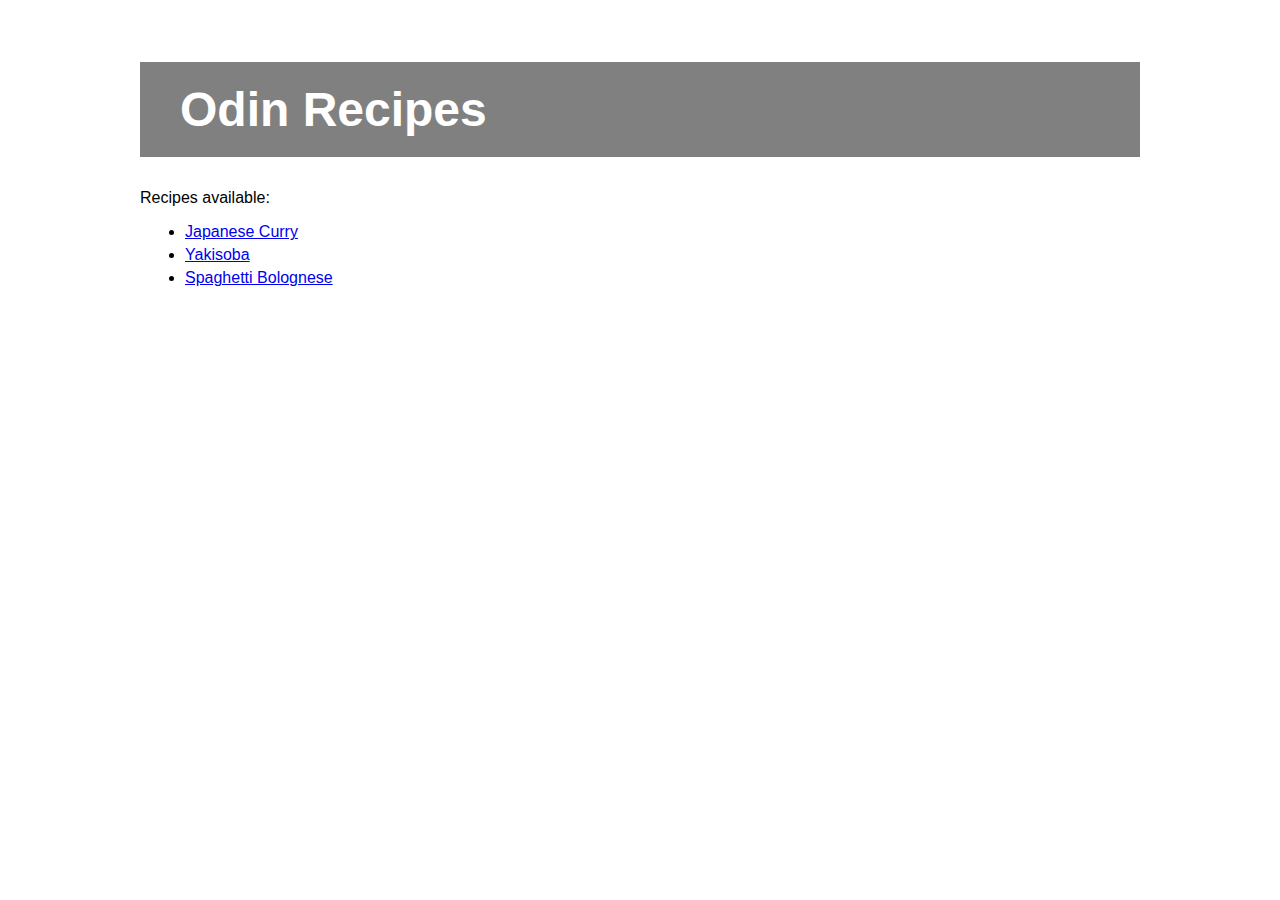
<file: index.html>
<!DOCTYPE html>
<html lang="en">
    <head>
        <meta charset="UTF-8">
        <title>Odin Recipes</title>
        <link rel="stylesheet" href="styles.css">
    </head>

    <body>
        <h1>Odin Recipes</h1>

        <p>Recipes available:</p>
        <ul>
            <li><a href="recipes/curry.html">Japanese Curry</a></li>
            <li><a href="recipes/yakisoba.html">Yakisoba</a></li>
            <li><a href="recipes/bolognese.html">Spaghetti Bolognese</a></li>
        </ul>

        
    </body>
</html>
</file>
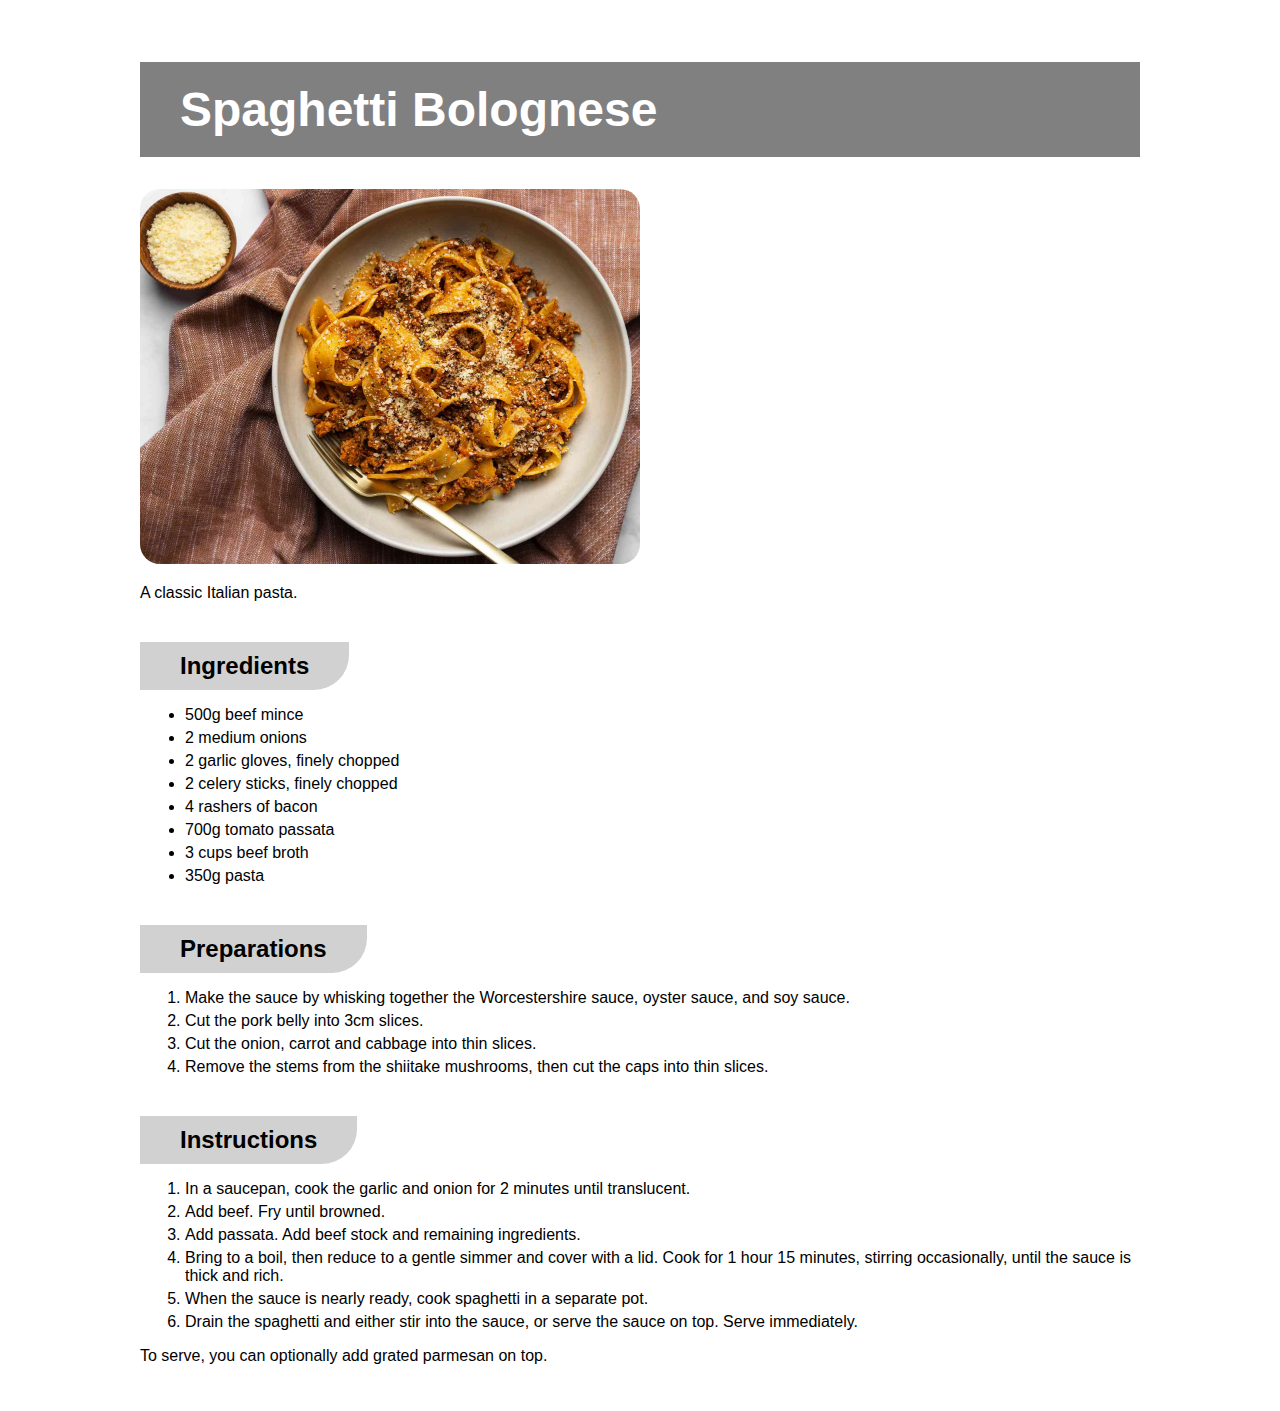
<file: recipes/bolognese.html>
<!DOCTYPE html>
<html lang="en">
    <head>
        <meta charset="UTF-8">
        <title>Spaghetti Bolognese</title>
        <link rel="stylesheet" href="../styles.css">
    </head>

    <body>
        <h1>Spaghetti Bolognese</h1>
        <img src="bolognese.jpeg">

        <p>A classic Italian pasta.</p>

        <h2>Ingredients</h2>
        <ul>
            <li>500g beef mince</li>
            <li>2 medium onions</li>
            <li>2 garlic gloves, finely chopped</li>
            <li>2 celery sticks, finely chopped</li>
            <li>4 rashers of bacon</li>
            <li>700g tomato passata</li>
            <li>3 cups beef broth</li>
            <li>350g pasta</li>
        </ul>

        <h2>Preparations</h2>
        <ol>
            <li>Make the sauce by whisking together the Worcestershire sauce, oyster sauce, and soy sauce.</li>
            <li>Cut the pork belly into 3cm slices.</li>
            <li>Cut the onion, carrot and cabbage into thin slices.</li>
            <li>Remove the stems from the shiitake mushrooms, then cut the caps into thin slices.</li>
        </ol>

        <h2>Instructions</h2>
        <ol>
            <li>In a saucepan, cook the garlic and onion for 2 minutes until translucent.</li>
            <li>Add beef. Fry until browned.</li>
            <li>Add passata. Add beef stock and remaining ingredients.</li>
            <li>Bring to a boil, then reduce to a gentle simmer and cover with a lid. Cook for 1 hour 15 minutes, stirring occasionally, until the sauce is thick and rich.</li>
            <li>When the sauce is nearly ready, cook spaghetti in a separate pot.</li>
            <li>Drain the spaghetti and either stir into the sauce, or serve the sauce on top. Serve immediately.</li>
        </ol>

        <p>To serve, you can optionally add grated parmesan on top.</p>

    </body>
</html>
</file>
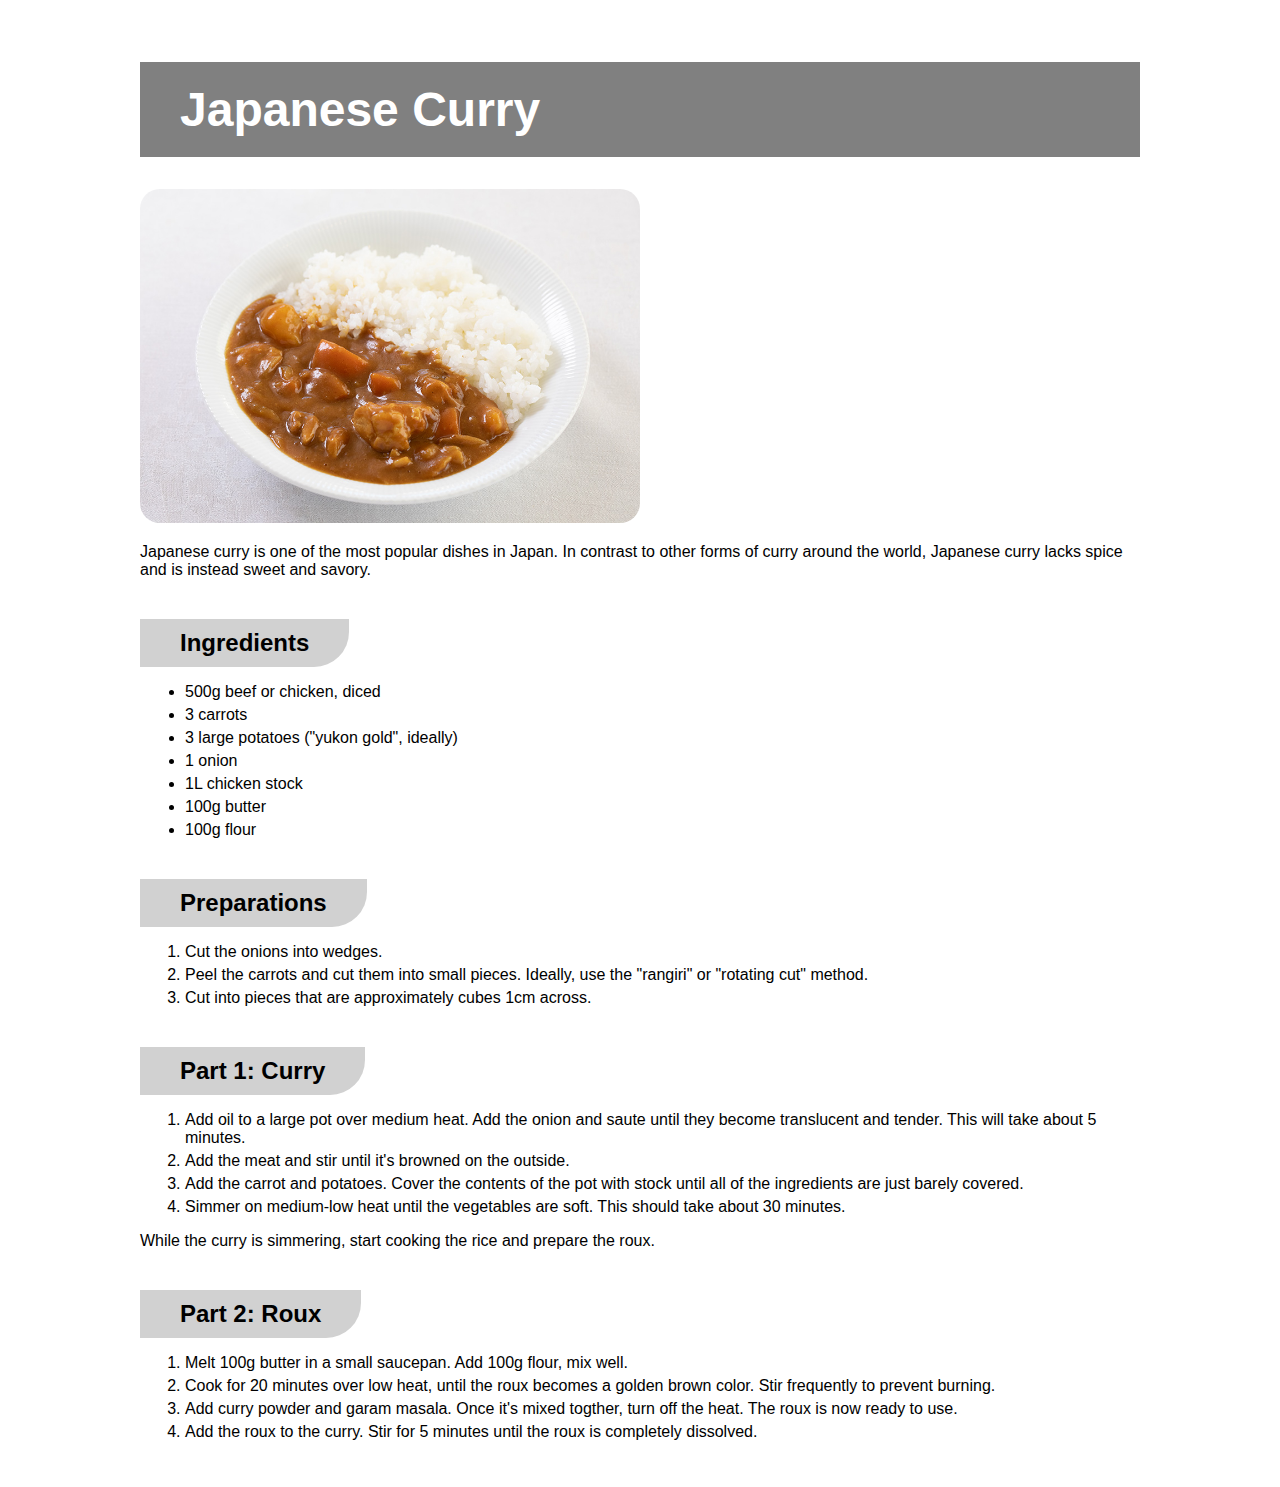
<file: recipes/curry.html>
<!DOCTYPE html>
<html lang="en">
    <head>
        <meta charset="UTF-8">
        <title>Japanese Curry</title>
        <link rel="stylesheet" href="../styles.css">
    </head>

    <body>
        <h1>Japanese Curry</h1>
        <img src="curry.jpg">

        <p>Japanese curry is one of the most popular dishes in Japan. In contrast to other forms of curry around the world, Japanese curry lacks spice and is instead sweet and savory.</p>

        <h2>Ingredients</h2>
        <ul>
            <li>500g beef or chicken, diced</li>
            <li>3 carrots</li>
            <li>3 large potatoes ("yukon gold", ideally)</li>
            <li>1 onion</li>
            <li>1L chicken stock</li>
            <li>100g butter</li>
            <li>100g flour</li>
        </ul>

        <h2>Preparations</h2>
        <ol>
            <li>Cut the onions into wedges.</li>
            <li>Peel the carrots and cut them into small pieces. Ideally, use the "rangiri" or "rotating cut" method.</li>
            <li>Cut into pieces that are approximately cubes 1cm across.</li>
        </ol>

        <h2>Part 1: Curry</h2>
        <ol>
            <li>Add oil to a large pot over medium heat. Add the onion and saute until they become translucent and tender. This will take about 5 minutes.</li>
            <li>Add the meat and stir until it's browned on the outside.</li>
            <li>Add the carrot and potatoes. Cover the contents of the pot with stock until all of the ingredients are just barely covered.</li>
            <li>Simmer on medium-low heat until the vegetables are soft. This should take about 30 minutes.</li>
        </ol>

        <p>While the curry is simmering, start cooking the rice and prepare the roux.</p>

        <h2>Part 2: Roux</h2>
        <ol>
            <li>Melt 100g butter in a small saucepan. Add 100g flour, mix well.</li>
            <li>Cook for 20 minutes over low heat, until the roux becomes a golden brown color. Stir frequently to prevent burning.</li>
            <li>Add curry powder and garam masala. Once it's mixed togther, turn off the heat. The roux is now ready to use.</li>
            <li>Add the roux to the curry. Stir for 5 minutes until the roux is completely dissolved.</li>
        </ol>
    </body>
</html>
</file>
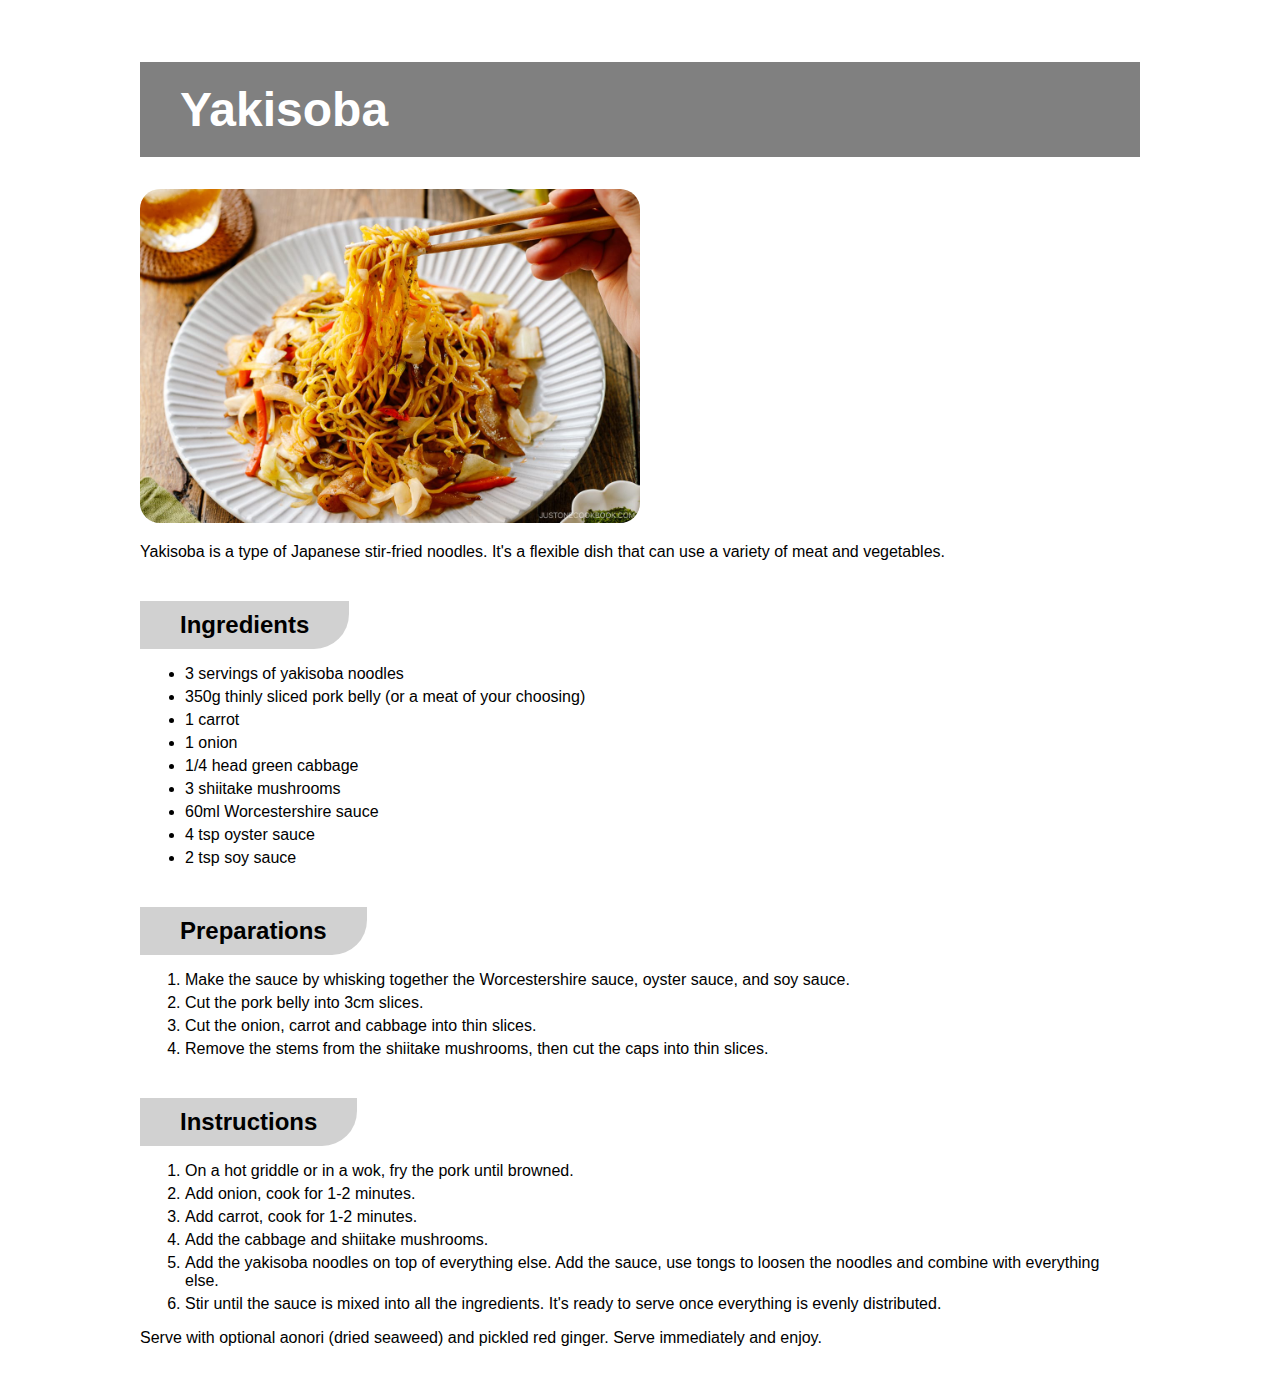
<file: recipes/yakisoba.html>
<!DOCTYPE html>
<html lang="en">
    <head>
        <meta charset="UTF-8">
        <title>Yakisoba</title>
        <link rel="stylesheet" href="../styles.css">
    </head>

    <body>
        <h1>Yakisoba</h1>
        <img src="yakisoba.jpg">

        <p>Yakisoba is a type of Japanese stir-fried noodles. It's a flexible dish that can use a variety of meat and vegetables.</p>

        <h2>Ingredients</h2>
        <ul>
            <li>3 servings of yakisoba noodles</li>
            <li>350g thinly sliced pork belly (or a meat of your choosing)</li>
            <li>1 carrot</li>
            <li>1 onion</li>
            <li>1/4 head green cabbage</li>
            <li>3 shiitake mushrooms</li>
            <li>60ml Worcestershire sauce</li>
            <li>4 tsp oyster sauce</li>
            <li>2 tsp soy sauce</li>
        </ul>

        <h2>Preparations</h2>
        <ol>
            <li>Make the sauce by whisking together the Worcestershire sauce, oyster sauce, and soy sauce.</li>
            <li>Cut the pork belly into 3cm slices.</li>
            <li>Cut the onion, carrot and cabbage into thin slices.</li>
            <li>Remove the stems from the shiitake mushrooms, then cut the caps into thin slices.</li>
        </ol>

        <h2>Instructions</h2>
        <ol>
            <li>On a hot griddle or in a wok, fry the pork until browned.</li>
            <li>Add onion, cook for 1-2 minutes.</li>
            <li>Add carrot, cook for 1-2 minutes.</li>
            <li>Add the cabbage and shiitake mushrooms.</li>
            <li>Add the yakisoba noodles on top of everything else. Add the sauce, use tongs to loosen the noodles and combine with everything else.</li>
            <li>Stir until the sauce is mixed into all the ingredients. It's ready to serve once everything is evenly distributed.</li>
        </ol>

        <p>Serve with optional aonori (dried seaweed) and pickled red ginger. Serve immediately and enjoy.</p>

    </body>
</html>
</file>
<file: styles.css>
body {
    font-family: 'Segoe UI', Tahoma, Geneva, Verdana, sans-serif;
    margin: auto;
    padding: 30px;
    max-width: 1000px;
}

h1 {
    background-color: gray;
    color: white;
    padding: 20px 40px;
    font-size: 48px;
}

h2 {
    background-color: #d1d1d1;
    display: inline-block;
    padding: 10px 40px;
    /*padding-right: 40px;
    border: 1px solid black;*/
    margin: 0px;
    margin-top: 24px;
    border-radius: 0px 0px 35px 0px;
}

img {
    max-width: 500px;
    height: auto;
    border-radius: 20px;
}

li {
    margin: 5px;
}
</file>
